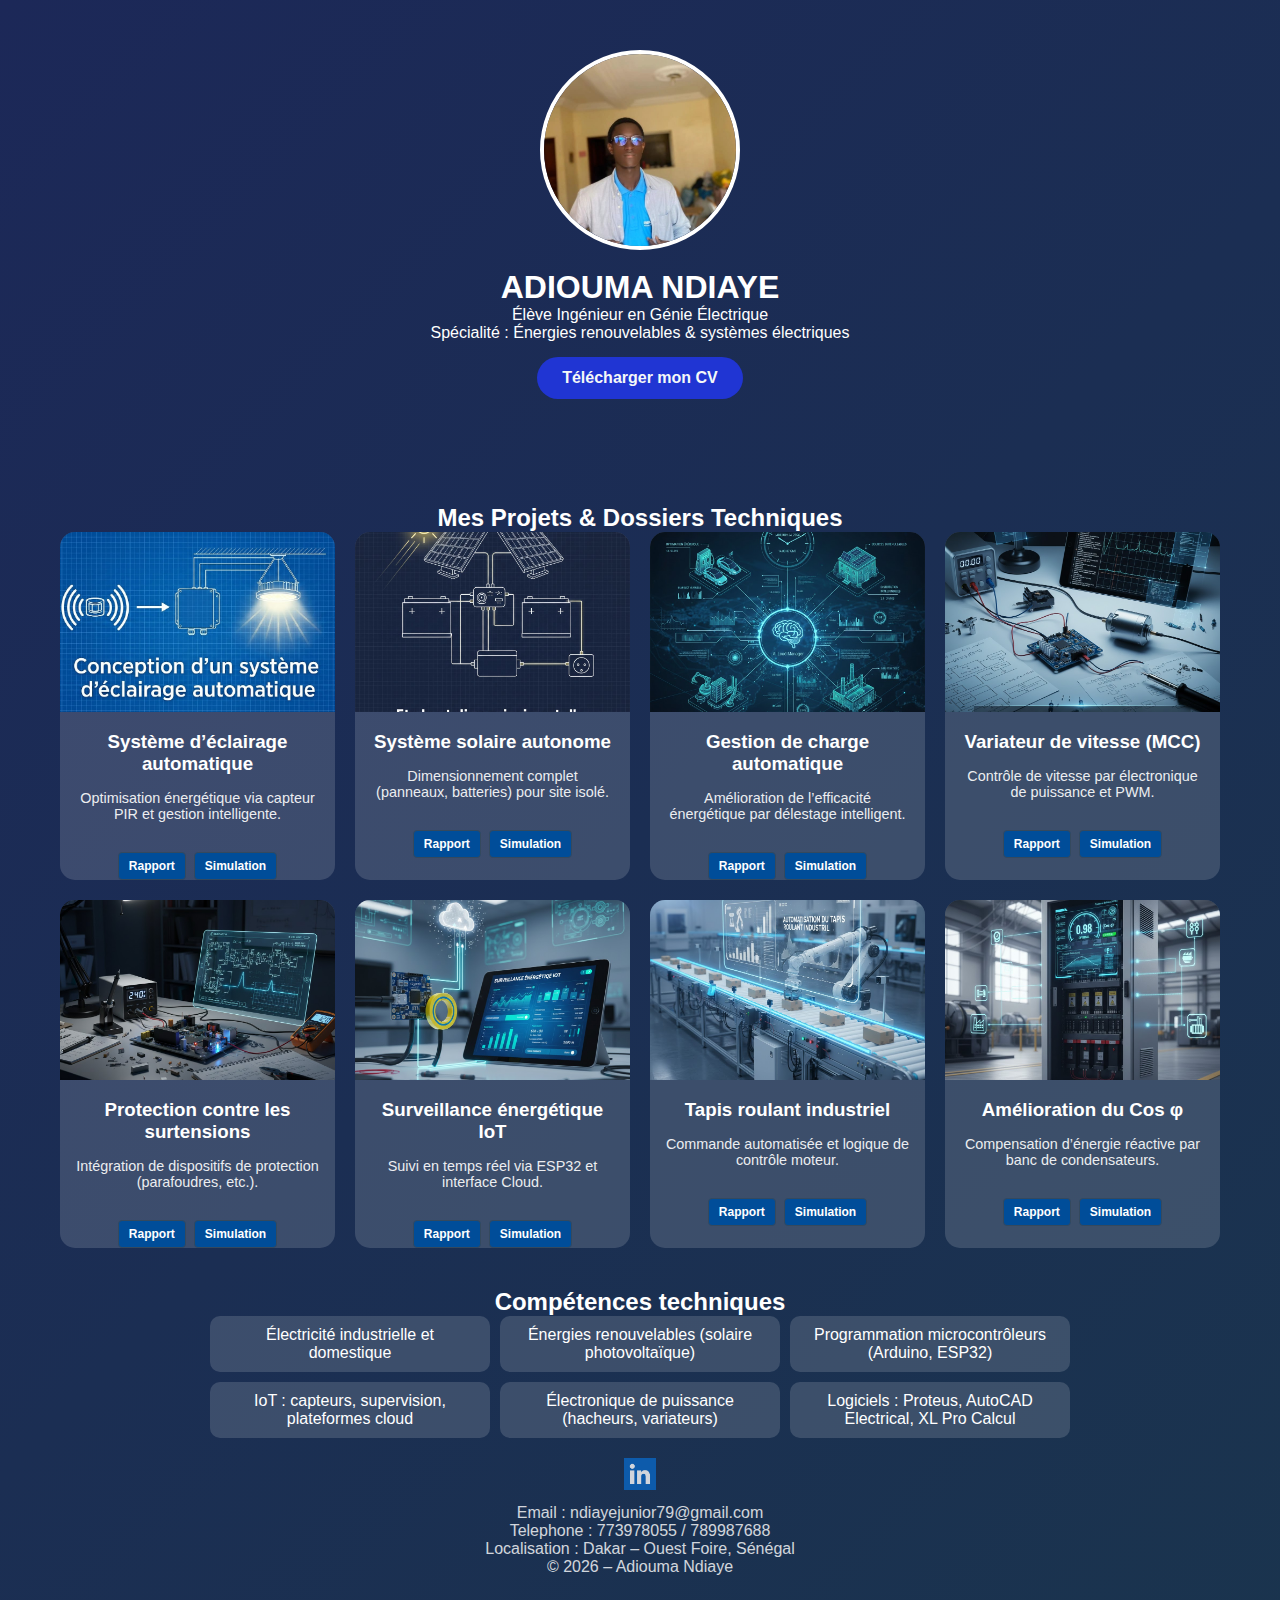
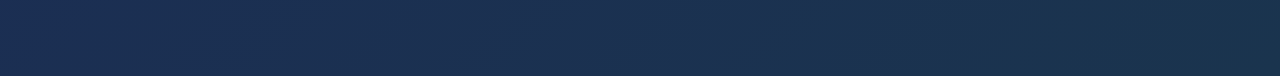
<file: index.html>
<!DOCTYPE html>
     <html lang="fr">
     <head>
       <meta charset="UTF-8" />
       <meta name="viewport" content="width=device-width, initial-scale=1.0" />
       <title>Portfolio - ADIOUMA NDIAYE</title>
       <link rel="stylesheet" href="index.css">
     </head>
     <body>
     
       <header class="header">
         <div class="profile">
           <img src="profil.jpeg" alt="Photo de profil" class="profile-img">
           <h1>ADIOUMA NDIAYE</h1>
           <p>Élève Ingénieur en Génie Électrique</p>
           <p>Spécialité : Énergies renouvelables & systèmes électriques</p>
     
           <a href="CV d'Adiouma_Ndiaye Eleve ingenieur Electrique.pdf" class="btn-cv" download>Télécharger mon CV</a>
         </div>
       </header>
     
       <section class="projects">
        <h2>Mes Projets & Dossiers Techniques</h2>
        <div class="project-grid">
      
          <div class="project-card">
            <img src="Conception d’un système d’éclairage automatique.jpg">
            <h3>Système d’éclairage automatique</h3>
            <p>Optimisation énergétique via capteur PIR et gestion intelligente.</p>
            <div class="project-links">
              <a href="fichiers/eclairage_rapport.pdf" class="btn-doc">Rapport</a>
              <a href="fichiers/eclairage_schema.pdf" class="btn-doc">Simulation</a>
            </div>
          </div>
      
          <div class="project-card">
            <img src="Etude et dimensionnement d’un système solaire autonome.jpg">
            <h3>Système solaire autonome</h3>
            <p>Dimensionnement complet (panneaux, batteries) pour site isolé.</p>
            <div class="project-links">
              <a href="fichiers/solaire_calculs.pdf" class="btn-doc">Rapport</a>
              <a href="fichiers/solaire_unifilaire.pdf" class="btn-doc">Simulation</a>
            </div>
          </div>
      
          <div class="project-card">
            <img src="Conception d’un système de gestion  de charge automatique.jpg">
            <h3>Gestion de charge automatique</h3>
            <p>Amélioration de l’efficacité énergétique par délestage intelligent.</p>
            <div class="project-links">
              <a href="fichiers/gestion_charge_doc.pdf" class="btn-doc">Rapport</a>
              <a href="fichiers/algo_charge.pdf" class="btn-doc">Simulation</a>
            </div>
          </div>
      
          <div class="project-card">
            <img src="Etude et réalisation d’un variateur de vitesse pour moteur à courant continu.jpg">
            <h3>Variateur de vitesse (MCC)</h3>
            <p>Contrôle de vitesse par électronique de puissance et PWM.</p>
            <div class="project-links">
              <a href="fichiers/variateur_moteur.pdf" class="btn-doc">Rapport</a>
              <a href="fichiers/circuit_puissance.jpg" class="btn-doc">Simulation</a>
            </div>
          </div>
      
          <div class="project-card">
            <img src="Etude d’un système de protection contre les surtensions .jpg">
            <h3>Protection contre les surtensions</h3>
            <p>Intégration de dispositifs de protection (parafoudres, etc.).</p>
            <div class="project-links">
              <a href="fichiers/protection_etude.pdf" class="btn-doc">Rapport</a>
              <a href="fichiers/simulation_surtension.pdf" class="btn-doc">Simulation</a>
            </div>
          </div>
      
          <div class="project-card">
            <img src="Surveillance de la consommation énergétique via IoT.jpg">
            <h3>Surveillance énergétique IoT</h3>
            <p>Suivi en temps réel via ESP32 et interface Cloud.</p>
            <div class="project-links">
              <a href="fichiers/code_iot.txt" class="btn-doc">Rapport</a>
              <a href="fichiers/synoptique_iot.pdf" class="btn-doc">Simulation</a>
            </div>
          </div>
      
          <div class="project-card">
            <img src="Automatisation d’un tapis roulant industriel.jpg">
            <h3>Tapis roulant industriel</h3>
            <p>Commande automatisée et logique de contrôle moteur.</p>
            <div class="project-links">
              <a href="fichiers/grafcet_tapis.pdf" class="btn-doc">Rapport</a>
              <a href="fichiers/plan_automatisme.pdf" class="btn-doc">Simulation</a>
            </div>
          </div>
      
          <div class="project-card">
            <img src="Analyse et amélioration du facteur de puissance d’un réseau industriel.jpg">
            <h3>Amélioration du Cos φ</h3>
            <p>Compensation d’énergie réactive par banc de condensateurs.</p>
            <div class="project-links">
              <a href="fichiers/etude_cosphi.pdf" class="btn-doc">Rapport</a>
              <a href="fichiers/banc_condensateurs.pdf" class="btn-doc">Simulation</a>
            </div>
          </div>
      
        </div>
      
      
     
       <section class="skills">
         <h2>Compétences techniques</h2>
         <ul class="skills-list">
           <li>Électricité industrielle et domestique</li>
           <li>Énergies renouvelables (solaire photovoltaïque)</li>
           
           <li>Programmation microcontrôleurs (Arduino, ESP32)</li>
           <li>IoT : capteurs, supervision, plateformes cloud</li>
           <li>Électronique de puissance (hacheurs, variateurs)</li>
           <li>Logiciels : Proteus, AutoCAD Electrical, XL Pro Calcul</li>
         </ul>
       
       <footer>
         <div class="footer-social">
           <a href="https://www.linkedin.com/in/adiouma-ndiaye790" target="_blank">
             <img src="linkdin.png" alt="LinkedIn">
           </a>
           

           
         </div>
         <p>Email : ndiayejunior79@gmail.com</p>
         <p>Telephone : 773978055 / 789987688</p>
         <p>Localisation : Dakar – Ouest Foire, Sénégal</p>
         <p>© 2026 – Adiouma Ndiaye</p>
       </footer>
     
     </body>
     </html>
</file>
<file: index.css>
* {
    margin: 0;
    padding: 0;
    box-sizing: border-box;
    font-family: Arial, Helvetica, sans-serif;
  }
  
  body {
    background: linear-gradient(135deg, #1c2858, #1a344e);
    color: white;
  }
  
  .header {
    text-align: center;
    padding: 50px 20px;
  }
  
  .profile-img {
    width: 200px;
    height: 200px;
    border-radius: 50%;
    object-fit: cover;
    border: 4px solid white;
    margin-bottom: 15px;
  }
  
  .btn-cv {
    display: inline-block;
    margin: 15px 0;
    padding: 12px 25px;
    background: rgb(32, 53, 211);
    color: #f5f8f8;
    text-decoration: none;
    border-radius: 25px;
    font-weight: bold;
  }
  
  .btn-cv:hover {
    background: #e6e6e6;
  }
  
  .social-links a {
    margin: 0 10px;
    color: white;
    text-decoration: none;
    font-weight: bold;
  }
  
  .projects {
    text-align: center;
    padding: 40px 20px;
    max-width: 1200px;
    margin: auto;
  }
  
  .project-grid {
    display: grid;
    grid-template-columns: repeat(auto-fit, minmax(250px, 1fr));
    gap: 20px;
  }
  
  .project-card {
    background: rgba(255, 255, 255, 0.15);
    border-radius: 15px;
    overflow: hidden;
    text-align: center;
  }
  
  .project-card img {
    width: 100%;
    height: 180px;
    object-fit: cover;
  }
  
  .project-card h3 {
    padding: 15px;
  }
  
  .upload-section {
    text-align: center;
    padding: 40px 20px;
  }
  
  footer {
    text-align: center;
    padding: 20px;
    opacity: 0.8;
  }
  .project-card p {
    padding: 0 15px 15px;
    font-size: 0.9rem;
    opacity: 0.9;
  }
  
  .skills {
    max-width: 900px;
    margin: auto;
    padding: 40px 20px;
    text-align: center;
      
  }
  
  .skills-list {
    list-style: none;
    display: grid;
    grid-template-columns: repeat(auto-fit, minmax(250px, 1fr));
    gap: 10px;
  }
  
  .skills-list li {
    background: rgba(255,255,255,0.15);
    padding: 10px 15px;
    border-radius: 10px;
  }
  .footer-social {
    display: flex;
    justify-content: center;
    align-items: center;
    gap: 20px;
    margin-bottom: 10px;
  }
  
  .footer-social a img {
    width: 32px;        /* taille du logo */
    height: 32px;
    object-fit: contain;
    transition: transform 0.3s ease, opacity 0.3s ease;
  }
  
  .footer-social a img:hover {
    transform: scale(1.2);
    opacity: 0.8;
  }
  /* Style des boutons de téléchargement de documents */
.project-links {
    margin-top: 15px;
    display: flex;
    gap: 10px;
    justify-content: center;
    flex-wrap: wrap; /* Pour que ça reste propre sur mobile */
  }
  
  .btn-doc {
    background-color: #2c3e50; /* Un gris-bleu très ingénieur */
    color: white;
    padding: 6px 12px;
    border-radius: 5px;
    text-decoration: none;
    font-size: 0.8em;
    font-weight: bold;
    border: 1px solid #34495e;
    transition: all 0.3s ease;
  }
  
  .btn-doc:hover {
    background-color: #191c3d; /* Orange pour le rappel de l'énergie solaire */
    border-color: #3b2b07;
    transform: translateY(-2px);
  }
  .project-links {
    margin-top: 15px;
    display: flex;
    gap: 8px;
    justify-content: center;
    flex-wrap: wrap;
  }
  
  .btn-doc {
    background-color: #004d99; /* Bleu industriel */
    color: white;
    padding: 6px 10px;
    border-radius: 4px;
    text-decoration: none;
    font-size: 0.75em;
    font-weight: bold;
    transition: 0.3s;
  }
  
  .btn-doc:hover {
    background-color: #0f1b33; /* Changement de couleur au survol */
  }
</file>
